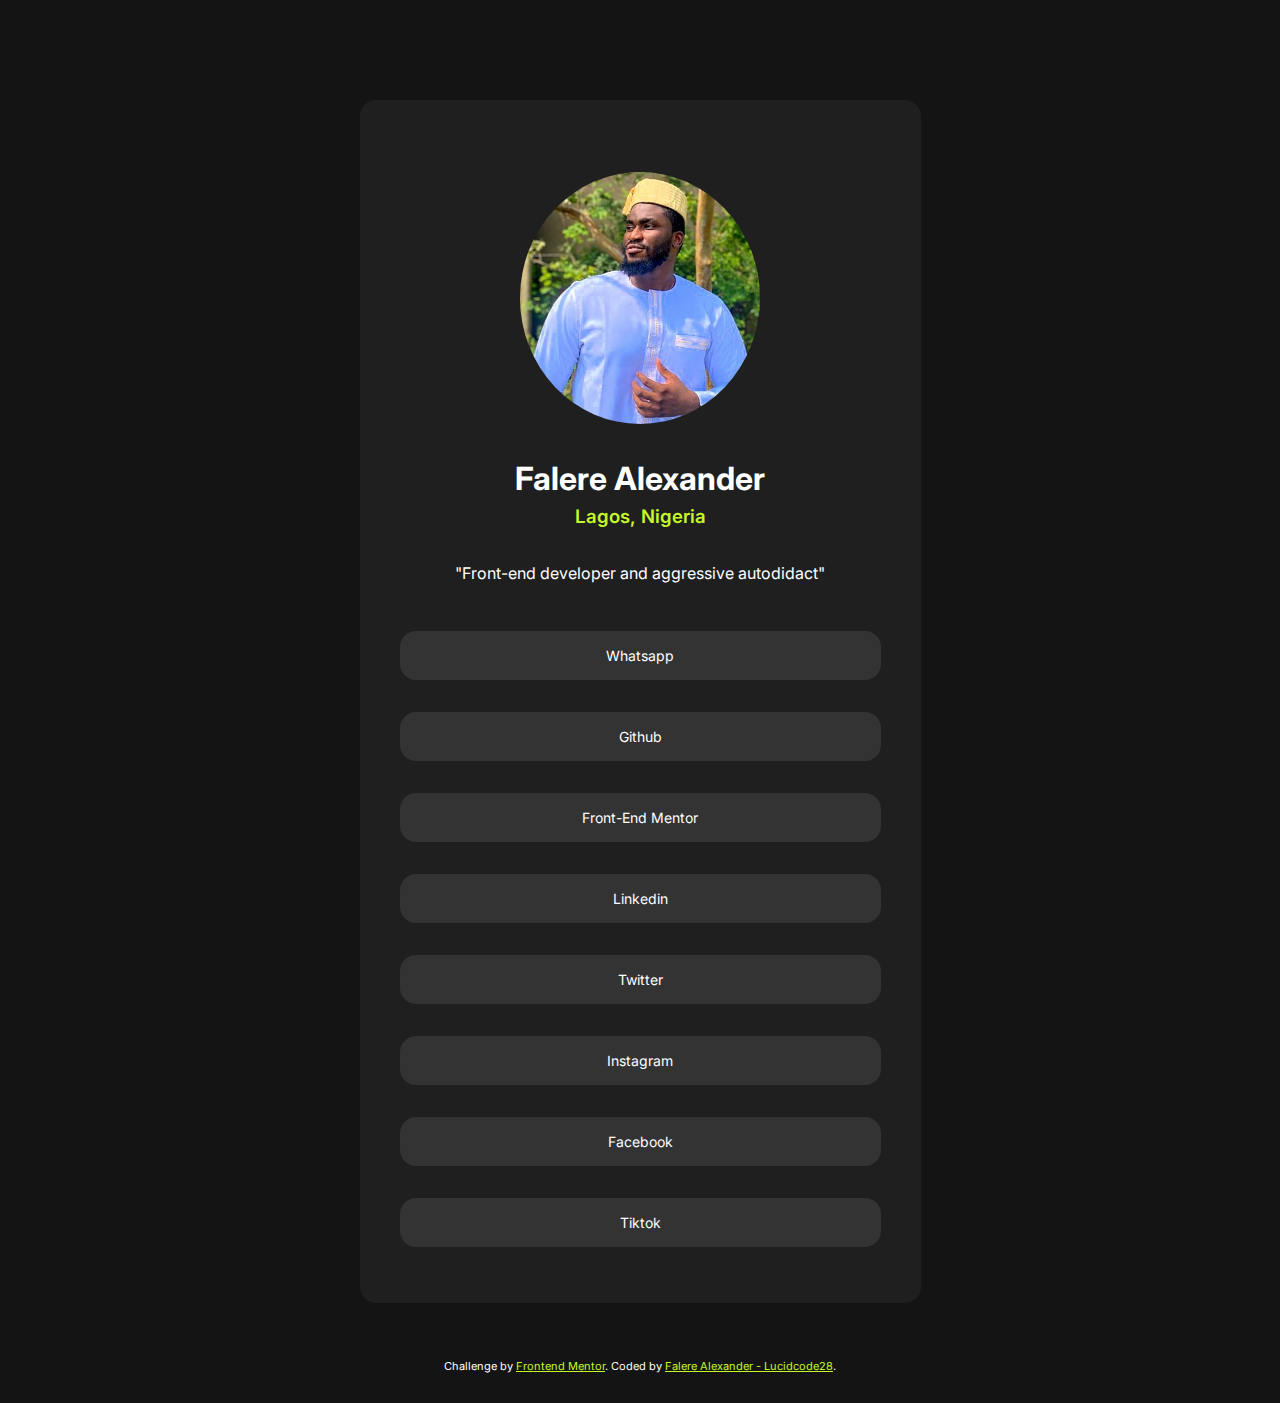
<file: index.html>
<!DOCTYPE html>
<html lang="en">
<head>
    <meta charset="UTF-8">
    <meta http-equiv="X-UA-Compatible" content="IE=edge">
    <meta name="viewport" content="width=device-width, initial-scale=1.0">
    <title>Falere Alexander | Social Media Links</title>
    <!-- What does this icon below mean exactly -->
    <link rel="stylesheet" href="https://cdnjs.cloudflare.com/ajax/libs/font-awesome/6.5.1/css/all.min.css" integrity="sha512-DTOQO9RWCH3ppGqcWaEA1BIZOC6xxalwEsw9c2QQeAIftl+Vegovlnee1c9QX4TctnWMn13TZye+giMm8e2LwA==" crossorigin="anonymous" referrerpolicy="no-referrer" />
    <link rel="icon" type="image/png" sizes="32x32" href="./assets/images/favicon-32x32.png">
    <!-- I want to add a css file below -->
    <link rel="preconnect" href="https://fonts.googleapis.com">
    <link rel="preconnect" href="https://fonts.gstatic.com" crossorigin>
    <link href="https://fonts.googleapis.com/css2?family=Inter:wght@100..900&display=swap" rel="stylesheet">
    <link rel="stylesheet" href="./css/utilities.css">
    <link rel="stylesheet" href="./css/styles.css">
</head>
<body class="flex-alignment">
    <div class="body-container flex-alignment text-center">
            <img src="./assets/images/project_picture3.jpg" alt="Avatar of Profile" class="my-5">

            <h1 class="my-2">Falere Alexander</h1>
            <h3 class="my-2 secondary-color">Lagos, Nigeria</h3>
            <p class="my-5">"Front-end developer and aggressive autodidact"</p>
    
        <nav class="navigation flex-alignment">
            <a href="https://wa.me//+2348028043786" target="_blank" class="custom-cursor">Whatsapp</a>
            <a href="https://github.com/Alexanderlucid" target="_blank" class="custom-cursor">Github</a>
            <a href="https://www.frontendmentor.io/profile/Alexanderlucid" target="_blank" class="custom-cursor">Front-End Mentor</a>
            <a href="https://www.linkedin.com/in/alexander-falere-7727a6151/" target="_blank" class="custom-cursor">Linkedin</a>
            <a href="https://twitter.com/LucidCode28" target="_blank" class="custom-cursor">Twitter</a>
            <a href="https://www.instagram.com/alexanderfalere28/" target="_blank" class="custom-cursor">Instagram</a>
            <a href="https://www.facebook.com/alexander.falere" target="_blank" class="custom-cursor">Facebook</a>
            <a href="https://tiktok.com/@ghostthelion" target="_blank">Tiktok</a>
        </nav>
    </div>

    <div class="attribution">
        <p>
            Challenge by <a href="https://www.frontendmentor.io?ref=challenge" target="_blank">Frontend Mentor</a>. 
            Coded by <a href="https://twitter.com/LucidCode28">Falere Alexander - Lucidcode28</a>.
        </p>
    </div>

</body>
</html>
</file>
<file: css/utilities.css>
/* ALIGNMENT */
.flex-alignment{
    display: flex;
    flex-direction: column;
    justify-content: center;
    align-items: center;
}
.text-center{
    text-align: center;
}

/* PADDING */
.P-1{
    padding: 0.1rem;
}
.P-2{
    padding: 0.2rem;
}   
.P-3{
    padding: 0.5rem;
}
.P-4{
    padding: 1rem;
}
.P-5{
    padding: 2rem;
}

/* MARGIN */
.m-1{
    margin: 0.1rem;
}
.m-2{
    margin: 0.2rem;
}
.m-3{
    margin: 0.5rem;
}
.m-4{
    margin: 1rem;
}
.m-5{
    margin: 2rem;
}

/* Vertical Margins */
.my-1{
    margin: 0.1rem;
}
.my-2{
    margin: 0.2rem;
}
.my-3{
    margin: 0.5rem;
}
.my-4{
    margin: 1rem;
}
.my-5{
    margin: 2rem;
}

/* TEXT SIZES */

/* TEXT COLORS */
.primary-color{
    color: var(--white-color);
}
.secondary-color{
    color: var(--green-color);
}/* ALIGNMENT */
.flex-alignment{
    display: flex;
    flex-direction: column;
    justify-content: center;
    align-items: center;
}
.text-center{
    text-align: center;
}

/* PADDING */
.P-1{
    padding: 0.1rem;
}
.P-2{
    padding: 0.2rem;
}   
.P-3{
    padding: 0.5rem;
}
.P-4{
    padding: 1rem;
}
.P-5{
    padding: 2rem;
}

/* MARGIN */
.m-1{
    margin: 0.1rem;
}
.m-2{
    margin: 0.2rem;
}
.m-3{
    margin: 0.5rem;
}
.m-4{
    margin: 1rem;
}
.m-5{
    margin: 2rem;
}

/* Vertical Margins */
.my-1{
    margin: 0.1rem;
}
.my-2{
    margin: 0.2rem;
}
.my-3{
    margin: 0.5rem;
}
.my-4{
    margin: 1rem;
}
.my-5{
    margin: 2rem;
}

/* TEXT SIZES */

/* TEXT COLORS */
.primary-color{
    color: var(--white-color);
}
.secondary-color{
    color: var(--green-color);
}/* ALIGNMENT */
.flex-alignment{
    display: flex;
    flex-direction: column;
    justify-content: center;
    align-items: center;
}
.text-center{
    text-align: center;
}

/* PADDING */
.P-1{
    padding: 0.1rem;
}
.P-2{
    padding: 0.2rem;
}   
.P-3{
    padding: 0.5rem;
}
.P-4{
    padding: 1rem;
}
.P-5{
    padding: 2rem;
}

/* MARGIN */
.m-1{
    margin: 0.1rem;
}
.m-2{
    margin: 0.2rem;
}
.m-3{
    margin: 0.5rem;
}
.m-4{
    margin: 1rem;
}
.m-5{
    margin: 2rem;
}

/* Vertical Margins */
.my-1{
    margin: 0.1rem;
}
.my-2{
    margin: 0.2rem;
}
.my-3{
    margin: 0.5rem;
}
.my-4{
    margin: 1rem;
}
.my-5{
    margin: 2rem;
}

/* TEXT SIZES */

/* TEXT COLORS */
.primary-color{
    color: var(--white-color);
}
.secondary-color{
    color: var(--green-color);
}/* ALIGNMENT */
.flex-alignment{
    display: flex;
    flex-direction: column;
    justify-content: center;
    align-items: center;
}
.text-center{
    text-align: center;
}

/* PADDING */
.P-1{
    padding: 0.1rem;
}
.P-2{
    padding: 0.2rem;
}   
.P-3{
    padding: 0.5rem;
}
.P-4{
    padding: 1rem;
}
.P-5{
    padding: 2rem;
}

/* MARGIN */
.m-1{
    margin: 0.1rem;
}
.m-2{
    margin: 0.2rem;
}
.m-3{
    margin: 0.5rem;
}
.m-4{
    margin: 1rem;
}
.m-5{
    margin: 2rem;
}

/* Vertical Margins */
.my-1{
    margin: 0.1rem;
}
.my-2{
    margin: 0.2rem;
}
.my-3{
    margin: 0.5rem;
}
.my-4{
    margin: 1rem;
}
.my-5{
    margin: 2rem;
}

/* TEXT SIZES */

/* TEXT COLORS */
.primary-color{
    color: var(--white-color);
}
.secondary-color{
    color: var(--green-color);
}
</file>
<file: css/styles.css>
.attribution { 
    font-size: 11px; 
    text-align: center;
    color: var(--white-color);
    position: absolute;
    bottom: 30px;
    right: 0;
    left: 0;
    
}
.attribution a { 
    color: var(--green-color);
}
/* Base-Styles */
*{
    margin: 0;
    padding: 0;
}
:root{
    --offblack-color:hsl(0, 0%, 8%);
    --darkgrey-color:hsl(0, 0%, 12%);
    --grey-color:hsl(0, 0%, 20%);
    --white-color:hsl(0, 0%, 100%);
    --green-color: hsl(75, 94%, 57%);
}
body{
    width: 100%;
    background-color: var(--offblack-color);
    position: relative;
    font-family: 'inter', sans-serif;
}

.body-container{
    max-width: 40%;
    background-color: var(--darkgrey-color);
    color: var(--white-color);
    padding: 40px;
    margin: 100px 0;
    border-radius: 1rem;
}
img{
    width: 50%;
    border-radius: 50%;
    object-fit: contain;
}

.navigation {
    width: 100%;
    display: flex;
}
.navigation a{
    width: 100%;
    display: flex;
    align-items: center;
    justify-content: center;
    padding: 1rem 0;
    margin: 1rem;
    border-radius: 1rem;
    background-color: var(--grey-color);
    color: var(--white-color);
    text-decoration: none;
    font-size: 0.875rem;
    font-weight: 400px;
}
.body-container h1{
    font-weight: 700;
}
.body-container h3{
    font-weight: 600;
}
.body-container p{
    font-weight: 400;
}

.navigation a:hover{
    background-color: var(--green-color);
    color: black;
    caret-color: black;
}
.navigation a:focus{
    outline: transparent;
}
/* 500px abd below */
@media(max-width:700px){
    body{
        width: 100%;
        overflow: visible;
    }
    .body-container{
        min-width: 70%;

    }
}
</file>
